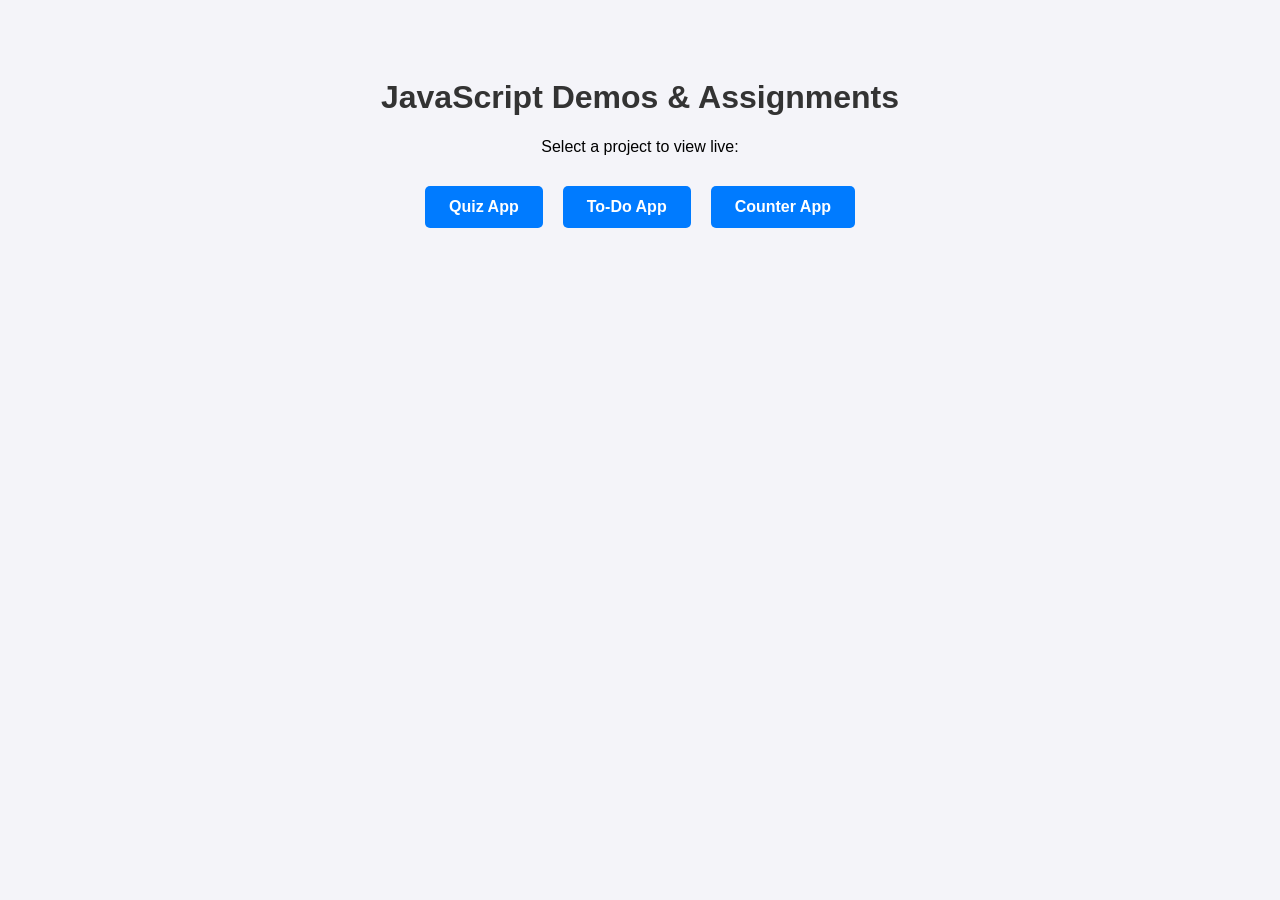
<file: index.html>
<!DOCTYPE html>
<html lang="en">
<head>
    <meta charset="UTF-8">
    <title>JS Demos & Assignments</title>
    <style>
        body { font-family: Arial, sans-serif; text-align: center; padding: 50px; background: #f4f4f9; }
        h1 { color: #333; }
        .links { margin-top: 30px; display: flex; justify-content: center; gap: 20px; }
        a { text-decoration: none; padding: 12px 24px; background: #007bff; color: white; border-radius: 5px; font-weight: bold; }
        a:hover { background: #0056b3; }
    </style>
</head>
<body>
    <h1>JavaScript Demos & Assignments</h1>
    <p>Select a project to view live:</p>
    <div class="links">
        <a href="./quiz-app/">Quiz App</a>
        <a href="./To Do-App/">To-Do App</a>
        <a href="./counter-app/">Counter App</a>
    </div>
</body>
</html>
</file>
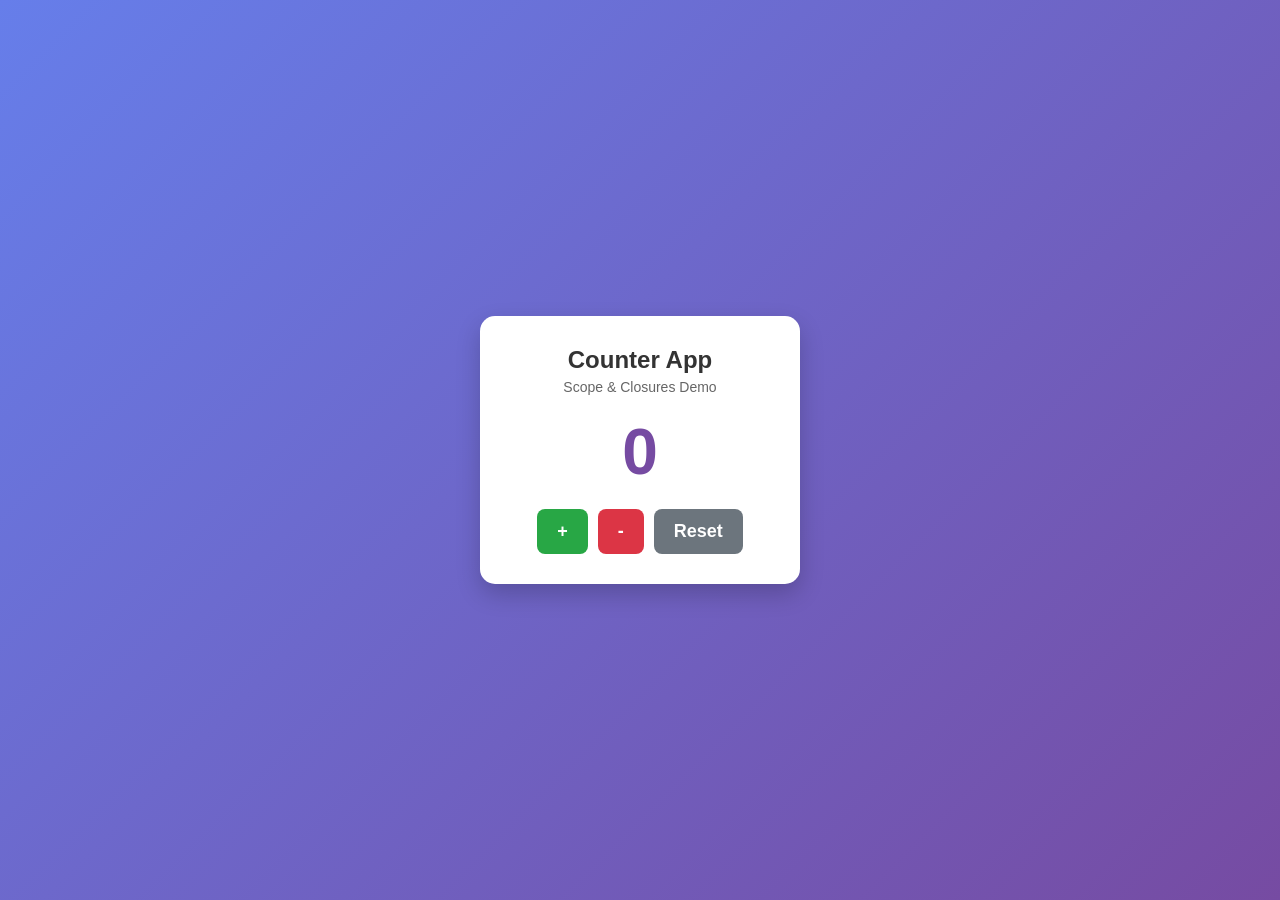
<file: counter-app/index.html>
<!DOCTYPE html>
<html lang="en">
<head>
    <meta charset="UTF-8">
    <meta name="viewport" content="width=device-width, initial-scale=1.0">
    <title>01 - Counter App</title>
    <link rel="stylesheet" href="style.css">
</head>
<body>
    <div class="card">
        <h1>Counter App</h1>
        <p class="subtitle">Scope & Closures Demo</p>
        <div class="count-display" id="count">0</div>
        <div class="btn-group">
            <button id="inc-btn" class="btn btn-inc">+</button>
            <button id="dec-btn" class="btn btn-dec">-</button>
            <button id="reset-btn" class="btn btn-reset">Reset</button>
        </div>
    </div>
    <script src="script.js"></script>
</body>
</html>
</file>
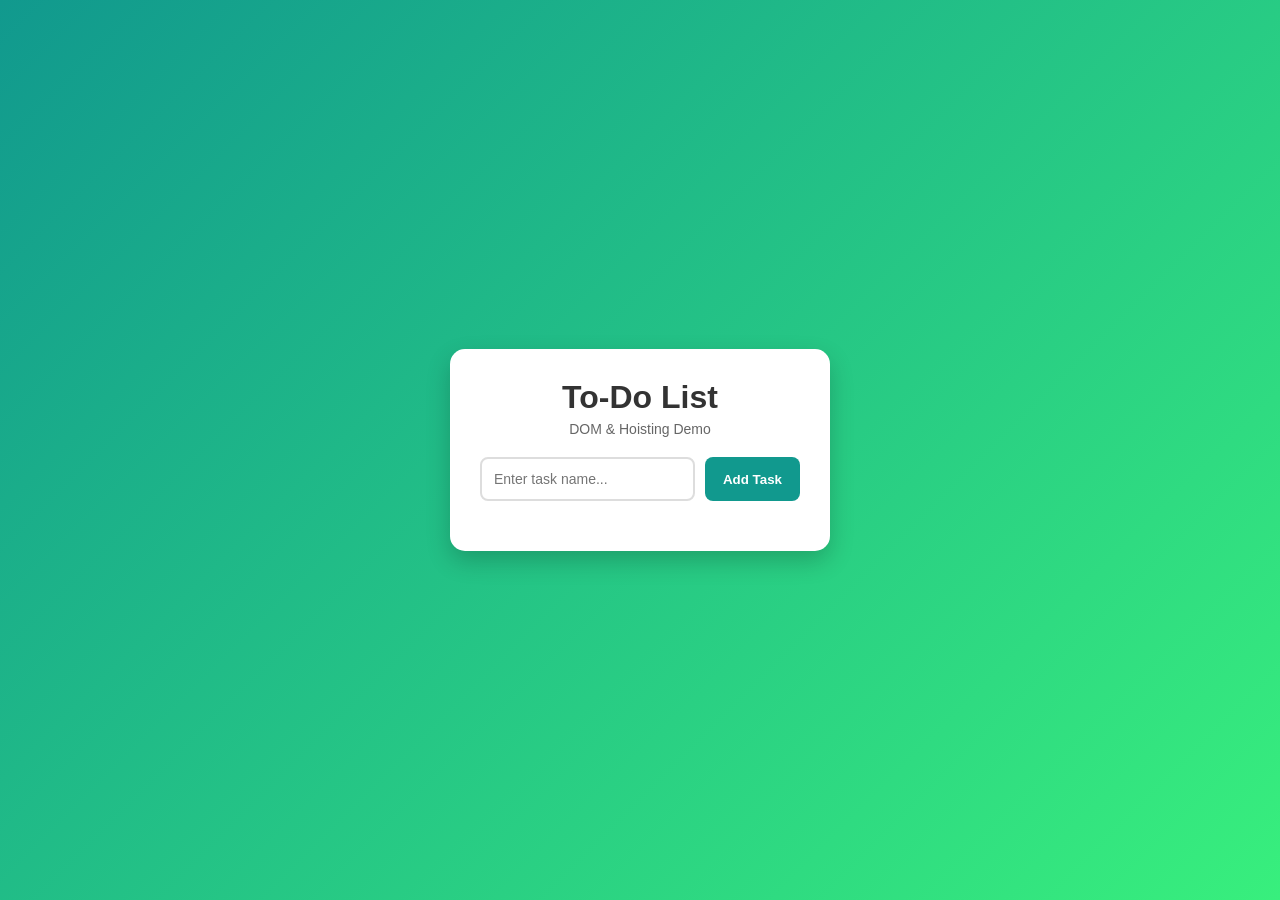
<file: demo2/index.html>
<!DOCTYPE html>
<html lang="en">
<head>
    <meta charset="UTF-8">
    <meta name="viewport" content="width=device-width, initial-scale=1.0">
    <title>02 - To-Do App</title>
    <link rel="stylesheet" href="style.css">
</head>
<body>
    <div class="card">
        <h1>To-Do List</h1>
        <p class="subtitle">DOM & Hoisting Demo</p>
        <div class="input-group">
            <input type="text" id="task-input" placeholder="Enter task name...">
            <button id="add-btn">Add Task</button>
        </div>
        <ul id="task-list"></ul>
    </div>
    <script src="script.js"></script>
</body>
</html>
</file>
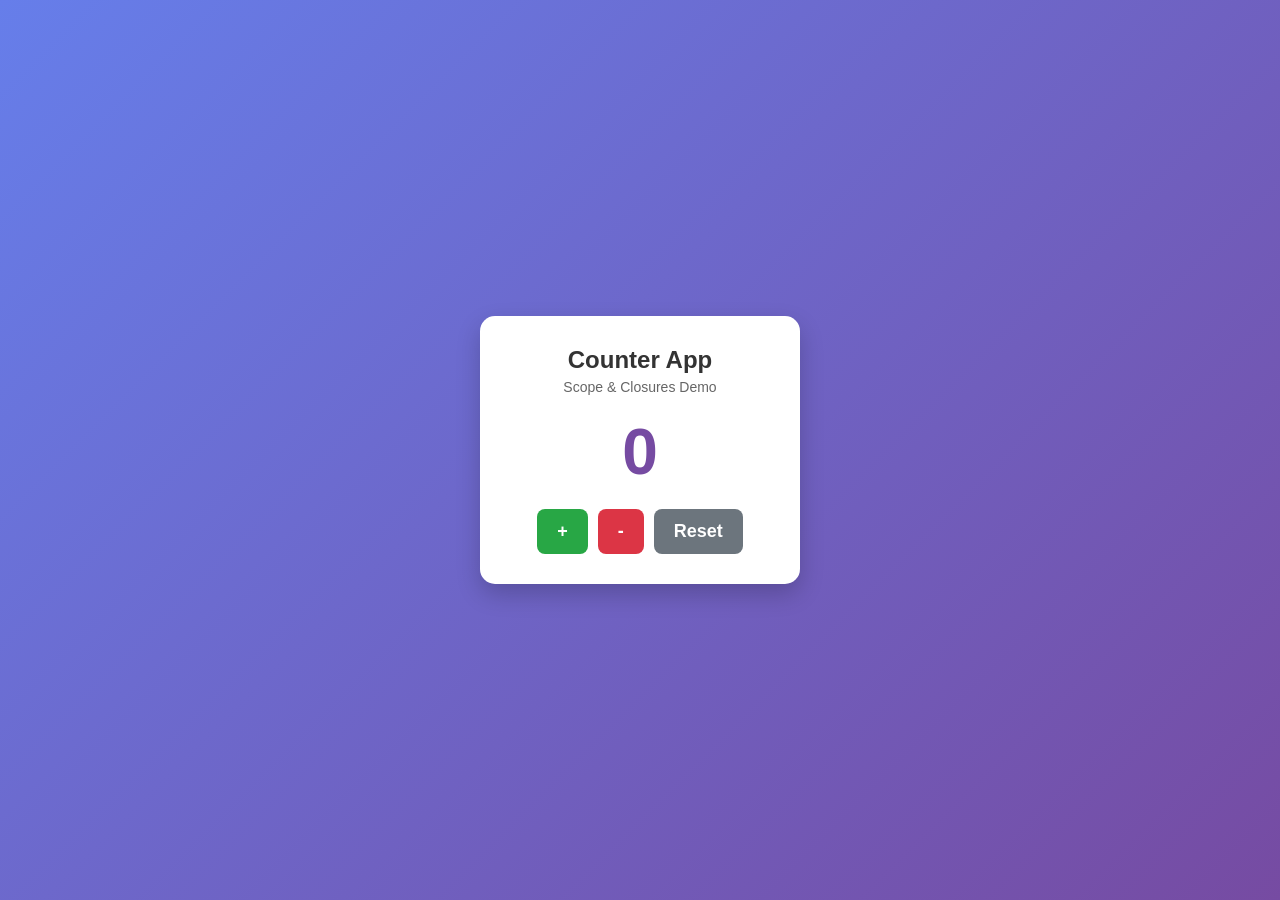
<file: demo3/index.html>
<!DOCTYPE html>
<html lang="en">
<head>
    <meta charset="UTF-8">
    <meta name="viewport" content="width=device-width, initial-scale=1.0">
    <title>01 - Counter App</title>
    <link rel="stylesheet" href="style.css">
</head>
<body>
    <div class="card">
        <h1>Counter App</h1>
        <p class="subtitle">Scope & Closures Demo</p>
        <div class="count-display" id="count">0</div>
        <div class="btn-group">
            <button id="inc-btn" class="btn btn-inc">+</button>
            <button id="dec-btn" class="btn btn-dec">-</button>
            <button id="reset-btn" class="btn btn-reset">Reset</button>
        </div>
    </div>
    <script src="script.js"></script>
</body>
</html>
</file>
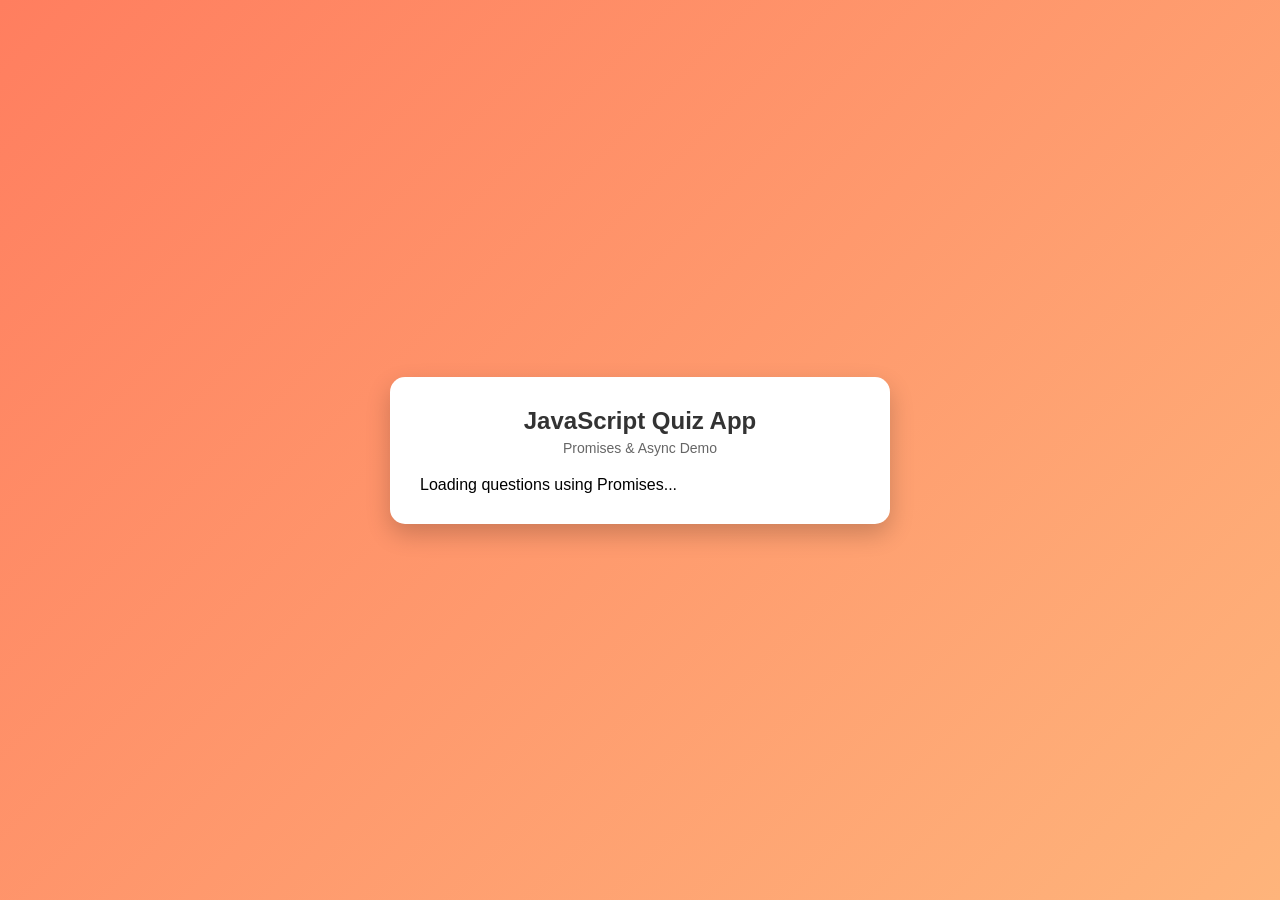
<file: quiz-app/index.html>
<!DOCTYPE html>
<html lang="en">
<head>
    <meta charset="UTF-8">
    <meta name="viewport" content="width=device-width, initial-scale=1.0">
    <title>Quiz App - Promises Demo</title>
    <link rel="stylesheet" href="style.css">
</head>
<body>
    <div class="card">
        <h1>JavaScript Quiz App</h1>
        <p class="subtitle">Promises & Async Demo</p>
        <div id="loading" class="question-box">Loading questions using Promises...</div>
        <div id="quiz-container"></div>
    </div>

    <script src="script.js"></script>
</body>
</html>
</file>
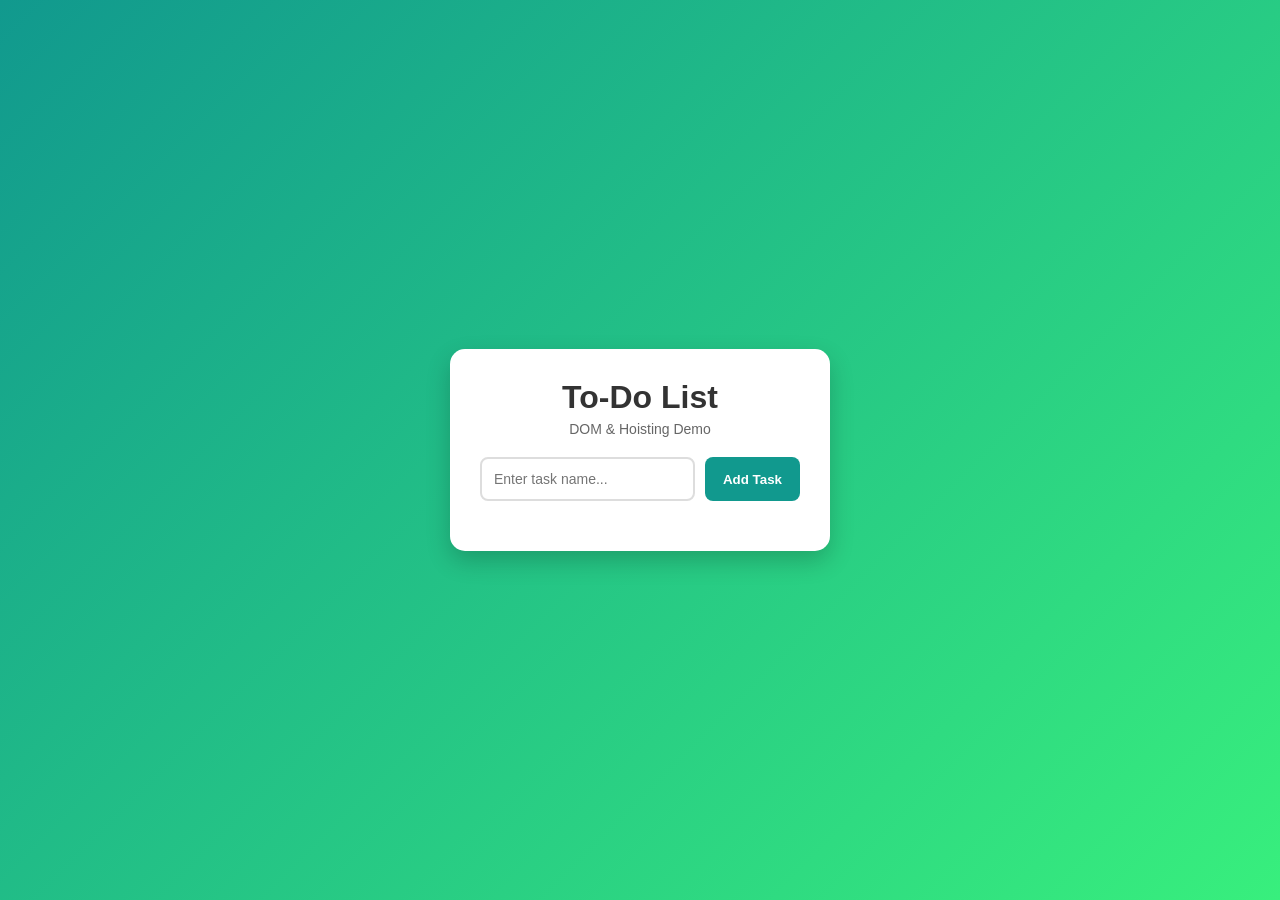
<file: To Do-App/index.html>
<!DOCTYPE html>
<html lang="en">
<head>
    <meta charset="UTF-8">
    <meta name="viewport" content="width=device-width, initial-scale=1.0">
    <title>02 - To-Do App</title>
    <link rel="stylesheet" href="style.css">
</head>
<body>
    <div class="card">
        <h1>To-Do List</h1>
        <p class="subtitle">DOM & Hoisting Demo</p>
        <div class="input-group">
            <input type="text" id="task-input" placeholder="Enter task name...">
            <button id="add-btn">Add Task</button>
        </div>
        <ul id="task-list"></ul>
    </div>
    <script src="script.js"></script>
</body>
</html>
</file>
<file: counter-app/style.css>
* { box-sizing: border-box; margin: 0; padding: 0; font-family: 'Segoe UI', Tahoma, Geneva, Verdana, sans-serif; }
body { background: linear-gradient(135deg, #667eea 0%, #764ba2 100%); display: flex; justify-content: center; align-items: center; min-height: 100vh; }
.card { background: white; padding: 30px; border-radius: 15px; box-shadow: 0 10px 25px rgba(0,0,0,0.2); text-align: center; width: 320px; }
h1 { color: #333; font-size: 24px; margin-bottom: 5px; }
.subtitle { color: #666; font-size: 14px; margin-bottom: 20px; }
.count-display { font-size: 64px; font-weight: bold; color: #764ba2; margin: 20px 0; }
.btn-group { display: flex; gap: 10px; justify-content: center; }
.btn { border: none; padding: 12px 20px; border-radius: 8px; font-size: 18px; font-weight: bold; cursor: pointer; transition: 0.2s; color: white; }
.btn-inc { background-color: #28a745; }
.btn-dec { background-color: #dc3545; }
.btn-reset { background-color: #6c757d; }
.btn:hover { transform: translateY(-2px); opacity: 0.9; }
</file>
<file: demo2/style.css>
* { box-sizing: border-box; margin: 0; padding: 0; font-family: 'Segoe UI', sans-serif; }
body { background: linear-gradient(135deg, #11998e 0%, #38ef7d 100%); display: flex; justify-content: center; align-items: center; min-height: 100vh; }
.card { background: white; padding: 30px; border-radius: 15px; box-shadow: 0 10px 25px rgba(0,0,0,0.2); width: 380px; }
h1 { color: #333; margin-bottom: 5px; text-align: center; }
.subtitle { color: #666; font-size: 14px; margin-bottom: 20px; text-align: center; }
.input-group { display: flex; gap: 10px; margin-bottom: 20px; }
input { flex: 1; padding: 12px; border: 2px solid #ddd; border-radius: 8px; font-size: 14px; outline: none; }
input:focus { border-color: #11998e; }
button { background: #11998e; color: white; border: none; padding: 12px 18px; border-radius: 8px; cursor: pointer; font-weight: bold; }
button:hover { background: #0e8077; }
ul { list-style: none; }
li { background: #f8f9fa; padding: 12px 15px; border-radius: 8px; margin-bottom: 8px; display: flex; justify-content: space-between; align-items: center; cursor: pointer; transition: 0.2s; border-left: 4px solid #11998e; }
li:hover { background: #e9ecef; }
</file>
<file: demo3/style.css>
* { box-sizing: border-box; margin: 0; padding: 0; font-family: 'Segoe UI', Tahoma, Geneva, Verdana, sans-serif; }
body { background: linear-gradient(135deg, #667eea 0%, #764ba2 100%); display: flex; justify-content: center; align-items: center; min-height: 100vh; }
.card { background: white; padding: 30px; border-radius: 15px; box-shadow: 0 10px 25px rgba(0,0,0,0.2); text-align: center; width: 320px; }
h1 { color: #333; font-size: 24px; margin-bottom: 5px; }
.subtitle { color: #666; font-size: 14px; margin-bottom: 20px; }
.count-display { font-size: 64px; font-weight: bold; color: #764ba2; margin: 20px 0; }
.btn-group { display: flex; gap: 10px; justify-content: center; }
.btn { border: none; padding: 12px 20px; border-radius: 8px; font-size: 18px; font-weight: bold; cursor: pointer; transition: 0.2s; color: white; }
.btn-inc { background-color: #28a745; }
.btn-dec { background-color: #dc3545; }
.btn-reset { background-color: #6c757d; }
.btn:hover { transform: translateY(-2px); opacity: 0.9; }
</file>
<file: quiz-app/style.css>
* { 
    box-sizing: border-box; 
    margin: 0; 
    padding: 0; 
    font-family: 'Segoe UI', Tahoma, Geneva, Verdana, sans-serif; 
}

body { 
    background: linear-gradient(135deg, #ff7e5f 0%, #feb47b 100%); 
    display: flex; 
    justify-content: center; 
    align-items: center; 
    min-height: 100vh; 
    padding: 20px;
}

.card { 
    background: white; 
    padding: 30px; 
    border-radius: 15px; 
    box-shadow: 0 10px 25px rgba(0,0,0,0.2); 
    width: 100%;
    max-width: 500px; 
    text-align: left;
}

h1 { 
    color: #333; 
    margin-bottom: 5px; 
    text-align: center;
    font-size: 24px;
}

.subtitle { 
    color: #666; 
    font-size: 14px; 
    margin-bottom: 20px; 
    text-align: center;
}

.question-block {
    background: #fdf3f0;
    padding: 15px;
    border-radius: 10px;
    margin-bottom: 15px;
    border-left: 4px solid #ff7e5f;
}

.question-block p {
    color: #333;
    font-size: 15px;
    margin-bottom: 12px;
}

.opt-btn { 
    display: block;
    width: 100%;
    background-color: #ffffff;
    color: #333;
    border: 1.5px solid #ddd; 
    padding: 10px 14px; 
    border-radius: 8px; 
    font-size: 14px; 
    font-weight: 500; 
    cursor: pointer; 
    margin-bottom: 8px;
    text-align: left;
    transition: all 0.2s ease; 
}

.opt-btn:hover { 
    border-color: #ff7e5f;
    background-color: #fff5f2;
}
</file>
<file: To Do-App/style.css>
* { box-sizing: border-box; margin: 0; padding: 0; font-family: 'Segoe UI', sans-serif; }
body { background: linear-gradient(135deg, #11998e 0%, #38ef7d 100%); display: flex; justify-content: center; align-items: center; min-height: 100vh; }
.card { background: white; padding: 30px; border-radius: 15px; box-shadow: 0 10px 25px rgba(0,0,0,0.2); width: 380px; }
h1 { color: #333; margin-bottom: 5px; text-align: center; }
.subtitle { color: #666; font-size: 14px; margin-bottom: 20px; text-align: center; }
.input-group { display: flex; gap: 10px; margin-bottom: 20px; }
input { flex: 1; padding: 12px; border: 2px solid #ddd; border-radius: 8px; font-size: 14px; outline: none; }
input:focus { border-color: #11998e; }
button { background: #11998e; color: white; border: none; padding: 12px 18px; border-radius: 8px; cursor: pointer; font-weight: bold; }
button:hover { background: #0e8077; }
ul { list-style: none; }
li { background: #f8f9fa; padding: 12px 15px; border-radius: 8px; margin-bottom: 8px; display: flex; justify-content: space-between; align-items: center; cursor: pointer; transition: 0.2s; border-left: 4px solid #11998e; }
li:hover { background: #e9ecef; }
</file>
